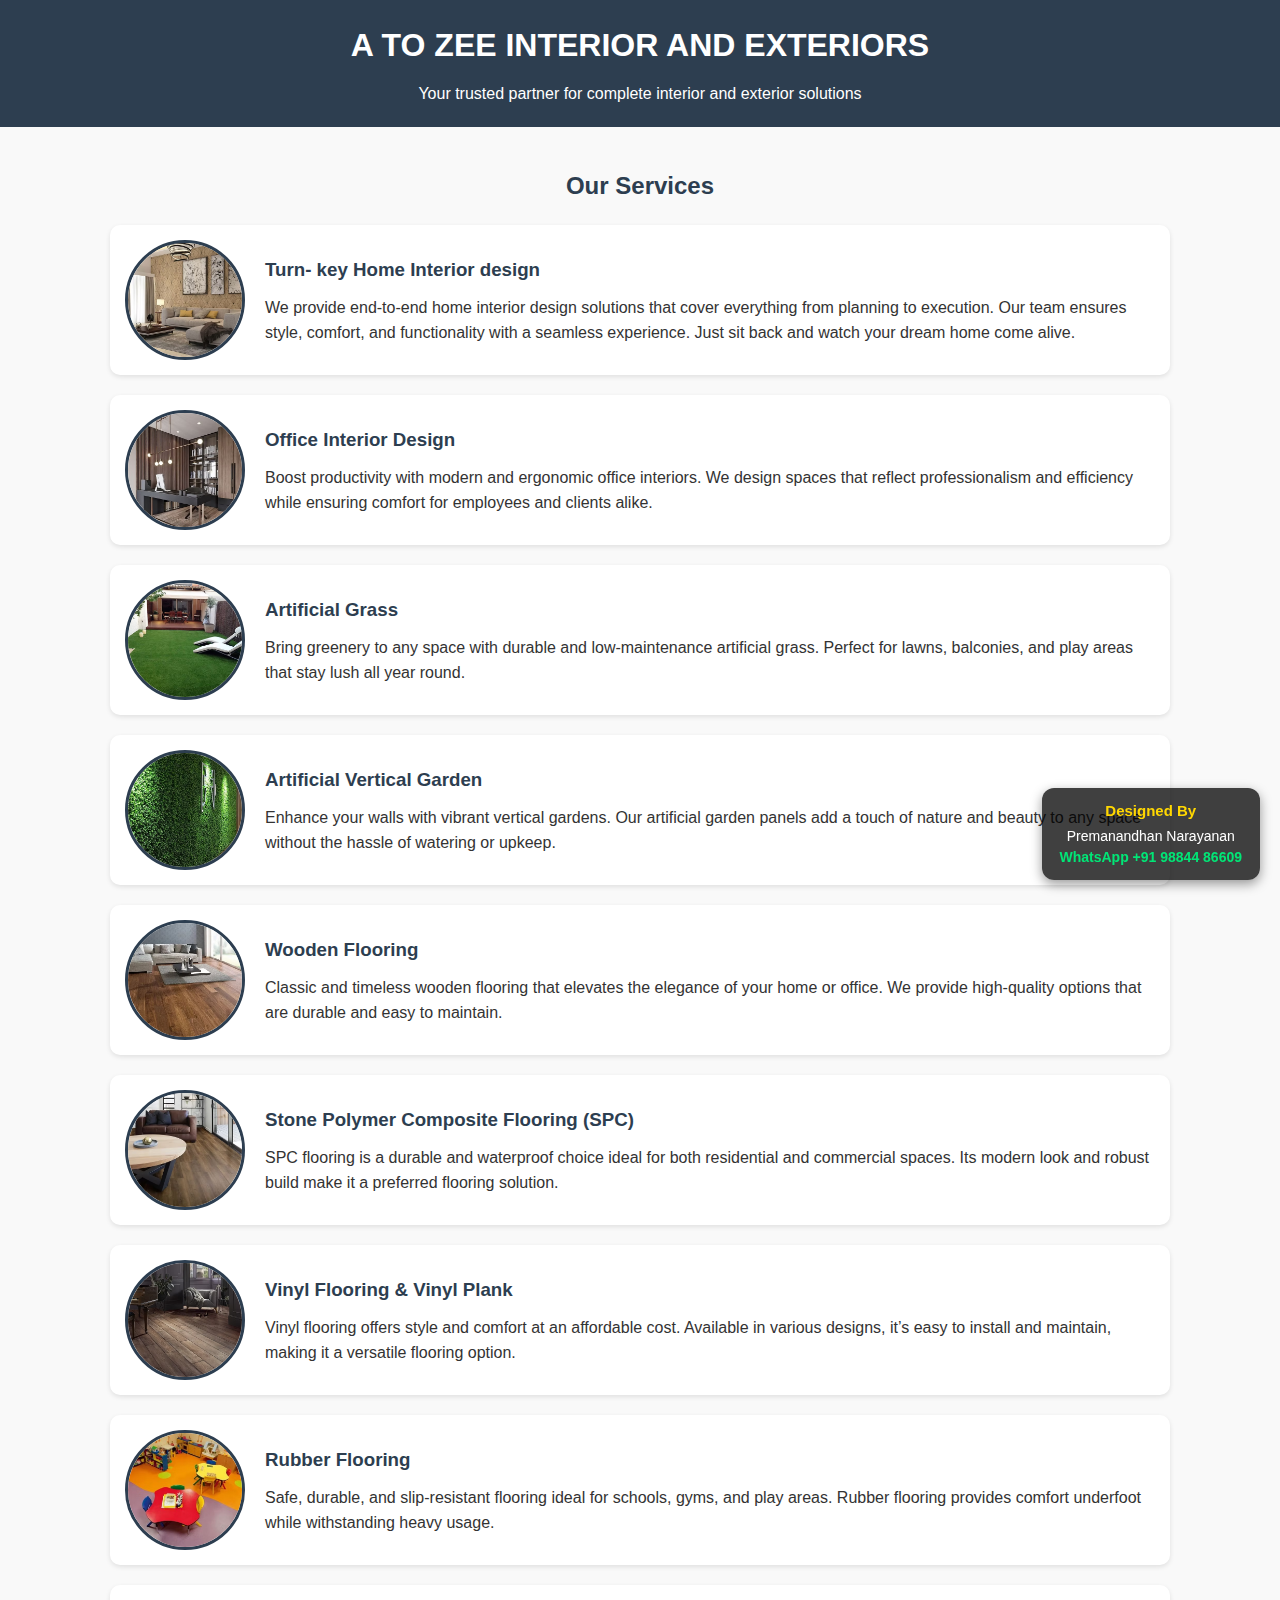
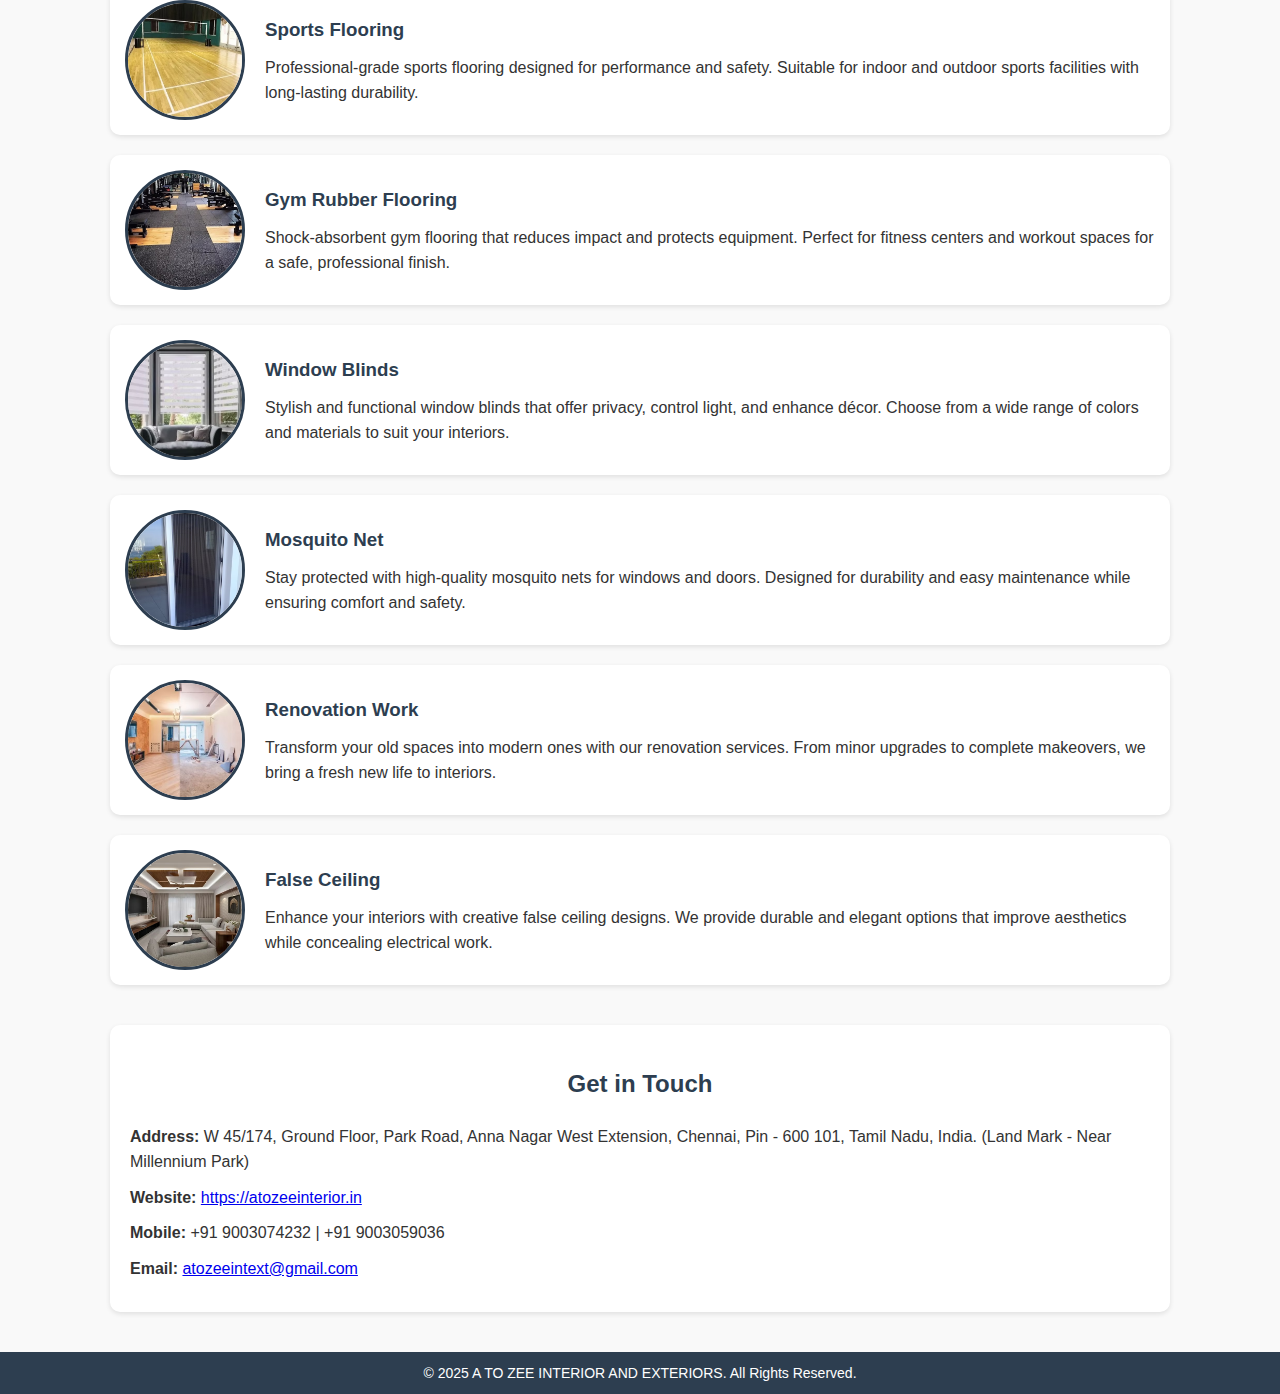
<file: index.html>
<!DOCTYPE html>
<html lang="en">
<head>
  <meta charset="UTF-8" />
  <meta name="viewport" content="width=device-width, initial-scale=1.0"/>
  <title>A TO ZEE INTERIOR AND EXTERIORS</title>
  <link rel="stylesheet" href="style.css" />
</head>
<body>
  <header>
    <h1>A TO ZEE INTERIOR AND EXTERIORS</h1>
    <p>Your trusted partner for complete interior and exterior solutions</p>
  </header>

  <main>
    <section id="services">
      <h2>Our Services</h2>

      <div class="service">
        <img src="Turn- key Home Interior design.avif" alt="Turn- key Home Interior design">
        <div>
          <h3>Turn- key Home Interior design</h3>
          <p>We provide end-to-end home interior design solutions that cover everything from planning to execution. Our team ensures style, comfort, and functionality with a seamless experience. Just sit back and watch your dream home come alive.</p>
        </div>
      </div>

      <div class="service">
        <img src="Office interior design.avif" alt="Office interior design">
        <div>
          <h3>Office Interior Design</h3>
          <p>Boost productivity with modern and ergonomic office interiors. We design spaces that reflect professionalism and efficiency while ensuring comfort for employees and clients alike.</p>
        </div>
      </div>

      <div class="service">
        <img src="Artificial grass.avif" alt="Artificial grass">
        <div>
          <h3>Artificial Grass</h3>
          <p>Bring greenery to any space with durable and low-maintenance artificial grass. Perfect for lawns, balconies, and play areas that stay lush all year round.</p>
        </div>
      </div>

      <div class="service">
        <img src="Artificial Vertical Garden.avif" alt="Artificial Vertical Garden">
        <div>
          <h3>Artificial Vertical Garden</h3>
          <p>Enhance your walls with vibrant vertical gardens. Our artificial garden panels add a touch of nature and beauty to any space without the hassle of watering or upkeep.</p>
        </div>
      </div>

      <div class="service">
        <img src="Wooden flooring.avif" alt="Wooden flooring">
        <div>
          <h3>Wooden Flooring</h3>
          <p>Classic and timeless wooden flooring that elevates the elegance of your home or office. We provide high-quality options that are durable and easy to maintain.</p>
        </div>
      </div>

      <div class="service">
        <img src="Stone Polymer Composite Flooring (SPC).avif" alt="Stone Polymer Composite Flooring (SPC)">
        <div>
          <h3>Stone Polymer Composite Flooring (SPC)</h3>
          <p>SPC flooring is a durable and waterproof choice ideal for both residential and commercial spaces. Its modern look and robust build make it a preferred flooring solution.</p>
        </div>
      </div>

      <div class="service">
        <img src="Vinyl plank.avif" alt="Vinyl flooring,Vinyl plank">
        <div>
          <h3>Vinyl Flooring & Vinyl Plank</h3>
          <p>Vinyl flooring offers style and comfort at an affordable cost. Available in various designs, it’s easy to install and maintain, making it a versatile flooring option.</p>
        </div>
      </div>

      <div class="service">
        <img src="Rubber flooring.avif" alt="Rubber flooring">
        <div>
          <h3>Rubber Flooring</h3>
          <p>Safe, durable, and slip-resistant flooring ideal for schools, gyms, and play areas. Rubber flooring provides comfort underfoot while withstanding heavy usage.</p>
        </div>
      </div>

      <div class="service">
        <img src="Sports flooring.avif" alt="Sports flooring">
        <div>
          <h3>Sports Flooring</h3>
          <p>Professional-grade sports flooring designed for performance and safety. Suitable for indoor and outdoor sports facilities with long-lasting durability.</p>
        </div>
      </div>

      <div class="service">
        <img src="Gym rubber flooring.avif" alt="Gym rubber flooring">
        <div>
          <h3>Gym Rubber Flooring</h3>
          <p>Shock-absorbent gym flooring that reduces impact and protects equipment. Perfect for fitness centers and workout spaces for a safe, professional finish.</p>
        </div>
      </div>

      <div class="service">
        <img src="Window blinds.avif" alt="Window blinds">
        <div>
          <h3>Window Blinds</h3>
          <p>Stylish and functional window blinds that offer privacy, control light, and enhance décor. Choose from a wide range of colors and materials to suit your interiors.</p>
        </div>
      </div>

      <div class="service">
        <img src="Mosquito Net.avif" alt="Mosquito Net">
        <div>
          <h3>Mosquito Net</h3>
          <p>Stay protected with high-quality mosquito nets for windows and doors. Designed for durability and easy maintenance while ensuring comfort and safety.</p>
        </div>
      </div>

      <div class="service">
        <img src="Renovation work.avif" alt="Renovation work">
        <div>
          <h3>Renovation Work</h3>
          <p>Transform your old spaces into modern ones with our renovation services. From minor upgrades to complete makeovers, we bring a fresh new life to interiors.</p>
        </div>
      </div>

      <div class="service">
        <img src="False ceiling.avif" alt="False ceiling">
        <div>
          <h3>False Ceiling</h3>
          <p>Enhance your interiors with creative false ceiling designs. We provide durable and elegant options that improve aesthetics while concealing electrical work.</p>
        </div>
      </div>
    </section>

    <section id="contact">
      <h2>Get in Touch</h2>
      <p><strong>Address:</strong>  W 45/174, Ground Floor, Park Road, Anna Nagar West Extension, Chennai, Pin - 600 101, Tamil Nadu, India.
       (Land Mark -  Near Millennium Park)</p>
      <p><strong>Website:</strong> <a href="https://atozeeinterior.net" target="_blank">https://atozeeinterior.in</a></p>
      <p><strong>Mobile:</strong> +91 9003074232 | +91 9003059036</p>
      <p><strong>Email:</strong> <a href="mailto:atozeeintext@gmail.com">atozeeintext@gmail.com</a></p>
    </section>
  </main>

  <footer>
    <p>© 2025 A TO ZEE INTERIOR AND EXTERIORS. All Rights Reserved.</p>
  </footer>

  <!-- Designed By Box -->
  <div class="designed-by">
    <strong>Designed By</strong>
    Premanandhan Narayanan <br>
    <a href="https://wa.me/919884486609" target="_blank">WhatsApp +91 98844 86609</a>
  </div>

  <script src="script.js"></script>
</body>
</html>
</file>
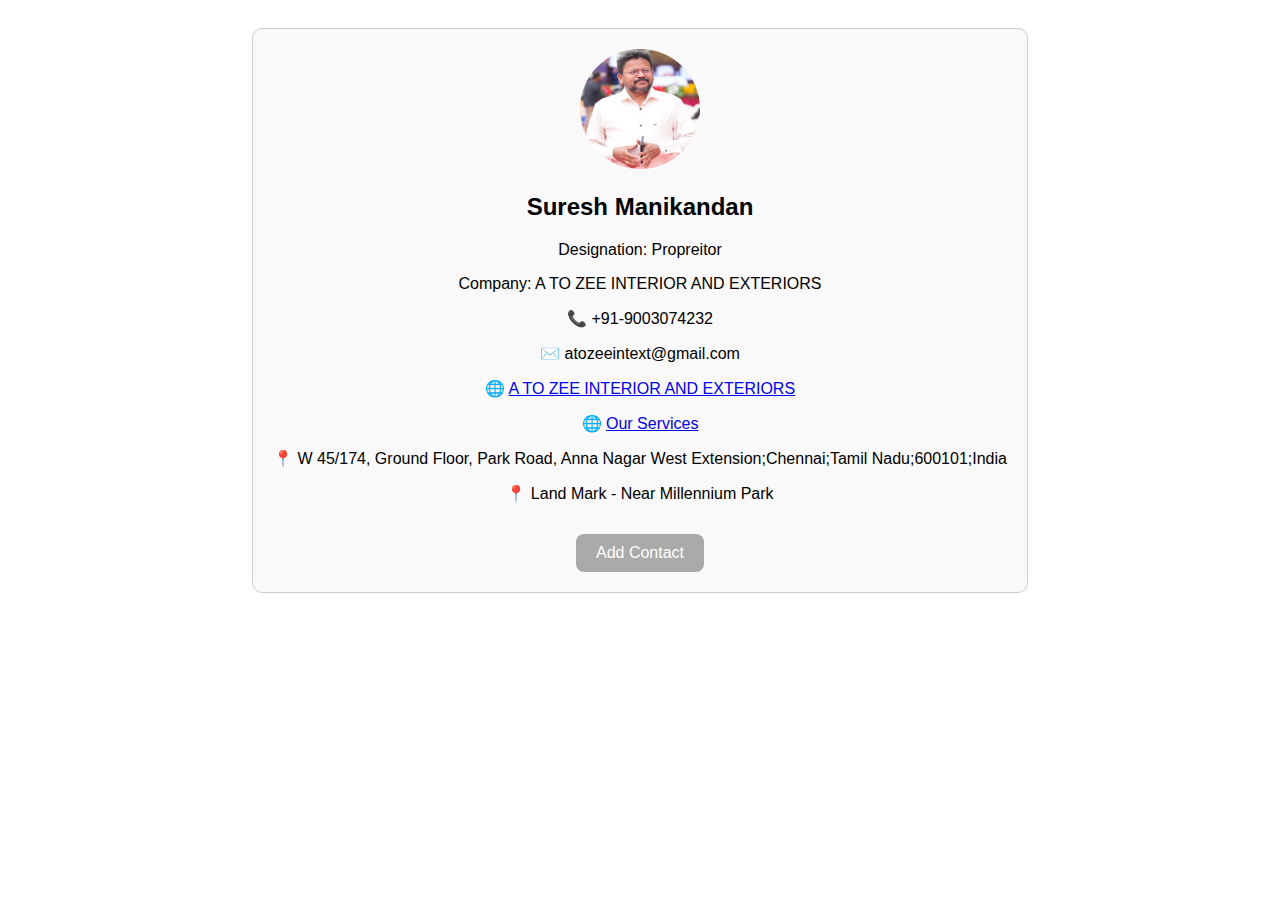
<file: profile.html>
<!DOCTYPE html>
<html lang="en">
<head>
  <meta charset="UTF-8">
  <meta name="viewport" content="width=device-width, initial-scale=1.0">
  <title>My Digital Contact</title>
  <style>
    body {
      font-family: Arial, sans-serif;
      text-align: center;
      padding: 20px;
    }
    .card {
      border: 1px solid #ccc;
      border-radius: 10px;
      padding: 20px;
      display: inline-block;
      background: #f9f9f9;
    }
    img {
      border-radius: 50%;
      width: 120px;
      height: 120px;
    }
    .info { margin-top: 10px; }
    button {
      background: #0b5cff;
      color: white;
      padding: 10px 20px;
      border: none;
      border-radius: 8px;
      cursor: pointer;
      font-size: 16px;
      margin-top: 15px;
    }
    button:disabled {
      background: #aaa;
      cursor: not-allowed;
    }
  </style>
</head>
<body>

  <div class="card">
    <img src="https://rajiprem72.github.io/atozee-interiors-exteriors/suresh.jpg" alt="Profile Photo">
    <div class="info">
      <h2>Suresh Manikandan</h2>
      <p>Designation: Propreitor</p>
      <p>Company: A TO ZEE INTERIOR AND EXTERIORS</p>
      <p>📞 +91-9003074232</p>
      <p>✉️ atozeeintext@gmail.com</p>
      <p>🌐 <a href="https://atozeeinterior.net/">A TO ZEE INTERIOR AND EXTERIORS</a></p>
      <p>🌐 <a href="https://rajiprem72.github.io/atozee-interiors-exteriors/">Our Services</a></p>      
      <p>📍 W 45/174, Ground Floor, Park Road, Anna Nagar West Extension;Chennai;Tamil Nadu;600101;India</p>
      <p>📍 Land Mark - Near Millennium Park</p>
      
    </div>
    <a id="downloadLink" href="mycard.vcf" download="Suresh_Manikandan.vcf" type="text/vcard">
      <button id="addBtn">Add Contact</button>
    </a>
  </div>

  <script>
    // Disable Add Contact button on desktop
    function isMobile() {
      return /Android|iPhone|iPad|iPod/i.test(navigator.userAgent);
    }

    window.onload = function() {
      const addBtn = document.getElementById("addBtn");
      if (!isMobile()) {
        addBtn.disabled = true;
      }
    }
  </script>

</body>
</html>
</file>
<file: style.css>
* {
  margin: 0;
  padding: 0;
  box-sizing: border-box;
}

body {
  font-family: Arial, sans-serif;
  line-height: 1.6;
  color: #333;
  background: #f9f9f9;
}

header {
  background: #2d3e50;
  color: white;
  text-align: center;
  padding: 20px;
}

header h1 {
  margin-bottom: 10px;
}

main {
  padding: 20px;
  max-width: 1100px;
  margin: auto;
}

#services h2, #contact h2 {
  text-align: center;
  margin: 20px 0;
  color: #2d3e50;
}

.service {
  display: flex;
  align-items: center;
  margin: 20px 0;
  background: white;
  border-radius: 10px;
  padding: 15px;
  box-shadow: 0 2px 5px rgba(0,0,0,0.1);
}

.service img {
  width: 120px;
  height: 120px;
  border-radius: 50%;
  object-fit: cover;
  margin-right: 20px;
  border: 3px solid #2d3e50;
}

.service h3 {
  margin-bottom: 10px;
  color: #2d3e50;
}

#contact {
  background: #ffffff;
  padding: 20px;
  margin-top: 40px;
  border-radius: 10px;
  box-shadow: 0 2px 5px rgba(0,0,0,0.1);
}

#contact p {
  margin: 10px 0;
}

footer {
  text-align: center;
  background: #2d3e50;
  color: white;
  padding: 10px;
  margin-top: 20px;
  font-size: 14px;
}

/* --- Designed By Floating Box --- */
.designed-by {
  position: fixed;
  bottom: 20px;
  right: 20px;
  background: rgba(0, 0, 0, 0.75);
  color: #fff;
  padding: 12px 18px;
  border-radius: 12px;
  font-family: Arial, sans-serif;
  font-size: 14px;
  line-height: 1.5;
  text-align: center;
  box-shadow: 0 4px 12px rgba(0,0,0,0.4);
  transition: all 0.3s ease;
  z-index: 9999;
}

.designed-by:hover {
  transform: scale(1.05);
  background: linear-gradient(135deg, #ff9800, #e91e63);
  cursor: pointer;
}

.designed-by strong {
  display: block;
  font-size: 15px;
  margin-bottom: 4px;
  color: #ffd700;
}

.designed-by a {
  color: #00e676;
  text-decoration: none;
  font-weight: bold;
}

.designed-by a:hover {
  text-decoration: underline;
}
</file>
